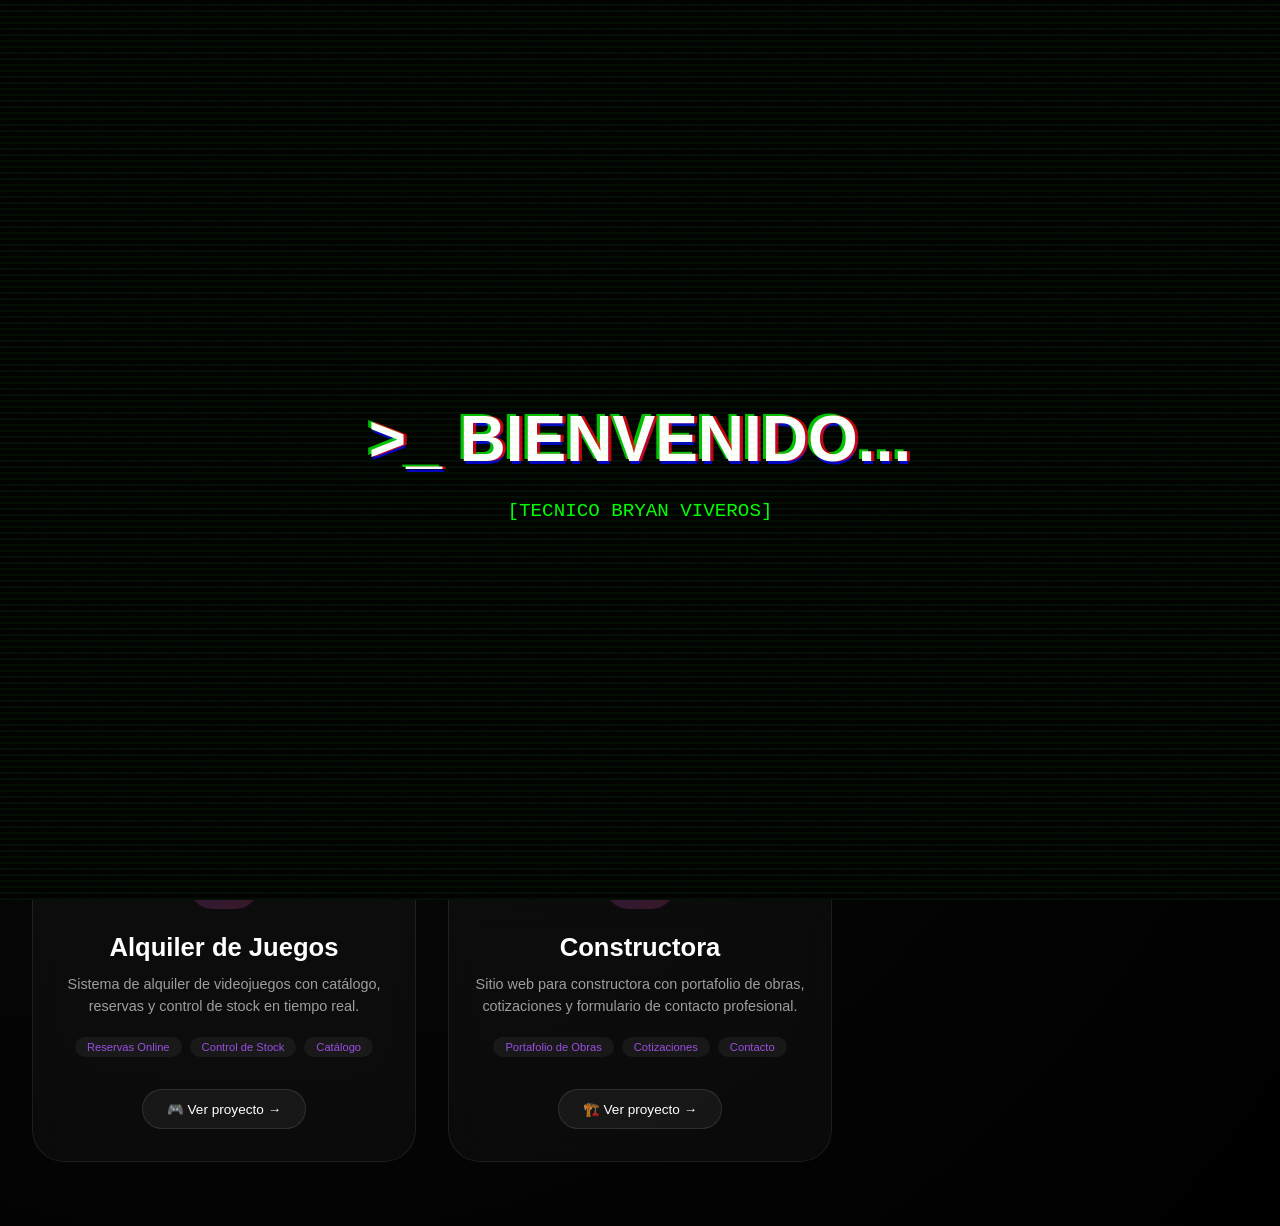
<file: index.html>
<!DOCTYPE html>
<html lang="es">
<head>
    <meta charset="UTF-8">
    <meta name="viewport" content="width=device-width, initial-scale=1.0, user-scalable=no, viewport-fit=cover">
    <title>Portafolio - Bryan Viveros</title>
    <style>
        * {
            margin: 0;
            padding: 0;
            box-sizing: border-box;
        }

        body {
            font-family: -apple-system, BlinkMacSystemFont, 'Segoe UI', 'Helvetica Neue', sans-serif;
            background: radial-gradient(circle at 20% 30%, #0a0a0a, #000000);
            min-height: 100vh;
            overflow-x: hidden;
        }

        /* ========== INTRO GLITCH ========== */
        .intro {
            position: fixed;
            top: 0;
            left: 0;
            width: 100%;
            height: 100%;
            background: black;
            display: flex;
            justify-content: center;
            align-items: center;
            z-index: 1000;
            flex-direction: column;
            gap: 1.5rem;
        }

        .glitch-text {
            font-size: clamp(1.8rem, 8vw, 4rem);
            font-weight: bold;
            color: white;
            text-align: center;
            padding: 0 1rem;
            text-shadow: 0.05em 0 0 rgba(255, 0, 0, 0.75),
                        -0.05em -0.025em 0 rgba(0, 255, 0, 0.75),
                        0.025em 0.05em 0 rgba(0, 0, 255, 0.75);
            animation: glitch 0.3s infinite;
        }

        @keyframes glitch {
            0% { transform: skew(0deg, 0deg); }
            20% { transform: skew(2deg, 1deg); }
            40% { transform: skew(-2deg, -1deg); }
            60% { transform: skew(1deg, -1deg); }
            80% { transform: skew(-1deg, 1deg); }
            100% { transform: skew(0deg, 0deg); }
        }

        .static {
            position: absolute;
            top: 0;
            left: 0;
            width: 100%;
            height: 100%;
            background: repeating-linear-gradient(0deg, rgba(0, 255, 0, 0.05) 0px, rgba(0, 255, 0, 0.05) 2px, transparent 2px, transparent 6px);
            pointer-events: none;
            z-index: 2;
            animation: flicker 0.2s infinite;
        }

        @keyframes flicker {
            0% { opacity: 0.3; }
            100% { opacity: 0.6; }
        }

        .noise::before {
            content: "";
            position: absolute;
            top: 0;
            left: 0;
            width: 100%;
            height: 100%;
            background-image: url('[data-uri]');
            background-repeat: repeat;
            background-size: 150px;
            opacity: 0.2;
            pointer-events: none;
            z-index: 1;
        }

        /* ========== FONDO ESPACIAL ========== */
        .space-bg {
            position: fixed;
            top: 0;
            left: 0;
            width: 100%;
            height: 100%;
            z-index: 0;
            overflow: hidden;
        }

        .nebula {
            position: absolute;
            width: 60%;
            height: 60%;
            background: radial-gradient(circle, rgba(168,85,247,0.15), transparent);
            border-radius: 50%;
            filter: blur(80px);
            animation: nebulaDrift 20s infinite alternate;
        }

        @keyframes nebulaDrift {
            0% { transform: translate(0%, 0%) scale(1); }
            100% { transform: translate(10%, 10%) scale(1.2); }
        }

        /* ========== PORTAFOLIO WRAPPER ========== */
        .portfolio-wrapper {
            position: relative;
            z-index: 2;
            max-width: 1400px;
            margin: 0 auto;
            padding: 4rem 2rem;
            min-height: 100vh;
            display: flex;
            flex-direction: column;
            justify-content: center;
        }

        .hero-section {
            text-align: center;
            margin-bottom: 4rem;
        }

        .chip {
            display: inline-block;
            padding: 0.4rem 1rem;
            background: rgba(255,255,255,0.05);
            backdrop-filter: blur(10px);
            border: 1px solid rgba(255,255,255,0.1);
            border-radius: 30px;
            font-size: 0.75rem;
            color: #a855f7;
            letter-spacing: 1px;
            margin-bottom: 1.5rem;
        }

        .hero-section h1 {
            font-size: clamp(2rem, 6vw, 4rem);
            font-weight: 700;
            background: linear-gradient(135deg, #fff, #a855f7, #ec4899, #fff);
            background-size: 300% 300%;
            -webkit-background-clip: text;
            background-clip: text;
            color: transparent;
            animation: gradientFlow 4s ease infinite;
            margin-bottom: 1rem;
        }

        @keyframes gradientFlow {
            0%, 100% { background-position: 0% 50%; }
            50% { background-position: 100% 50%; }
        }

        .hero-section p {
            font-size: clamp(1rem, 3vw, 1.2rem);
            color: rgba(255,255,255,0.6);
            max-width: 600px;
            margin: 0 auto;
        }

        /* ========== GRID DE PROYECTOS ========== */
        .projects-grid {
            display: grid;
            grid-template-columns: repeat(auto-fit, minmax(320px, 1fr));
            gap: 2rem;
            perspective: 1200px;
        }

        /* ========== TARJETAS ========== */
        .project-card {
            position: relative;
            background: rgba(255, 255, 255, 0.03);
            backdrop-filter: blur(20px);
            border-radius: 32px;
            padding: 2rem 1.5rem;
            transition: all 0.5s cubic-bezier(0.23, 1, 0.32, 1);
            border: 1px solid rgba(255, 255, 255, 0.08);
            overflow: hidden;
        }

        .project-card::before {
            content: '';
            position: absolute;
            top: var(--mouse-y, 50%);
            left: var(--mouse-x, 50%);
            width: 150%;
            height: 150%;
            background: radial-gradient(circle at center, rgba(168,85,247,0.15), transparent 70%);
            transform: translate(-50%, -50%);
            opacity: 0;
            transition: opacity 0.3s;
            pointer-events: none;
        }

        .project-card:hover::before {
            opacity: 1;
        }

        .project-card::after {
            content: '';
            position: absolute;
            inset: 0;
            border-radius: 32px;
            padding: 1.5px;
            background: linear-gradient(135deg, rgba(168,85,247,0.5), rgba(236,72,153,0.5), rgba(59,130,246,0.5));
            mask: linear-gradient(#fff 0 0) content-box, linear-gradient(#fff 0 0);
            -webkit-mask: linear-gradient(#fff 0 0) content-box, linear-gradient(#fff 0 0);
            -webkit-mask-composite: xor;
            mask-composite: exclude;
            opacity: 0;
            transition: opacity 0.4s;
        }

        .project-card:hover::after {
            opacity: 1;
        }

        .project-card:hover {
            transform: translateY(-12px) scale(1.02);
            border-color: rgba(168,85,247,0.3);
            box-shadow: 0 30px 50px rgba(0,0,0,0.4);
        }

        .card-icon-wrapper {
            position: relative;
            width: 70px;
            height: 70px;
            margin: 0 auto 1.5rem;
            display: flex;
            align-items: center;
            justify-content: center;
            background: linear-gradient(135deg, rgba(168,85,247,0.2), rgba(236,72,153,0.2));
            border-radius: 24px;
            transition: all 0.4s;
        }

        .card-icon {
            font-size: 2.5rem;
            transition: all 0.4s cubic-bezier(0.34, 1.2, 0.64, 1);
        }

        .project-card:hover .card-icon {
            transform: scale(1.2) translateY(-5px);
        }

        .project-card:hover .card-icon-wrapper {
            background: linear-gradient(135deg, rgba(168,85,247,0.4), rgba(236,72,153,0.4));
            transform: rotate(8deg) scale(1.05);
        }

        .card-title {
            font-size: 1.6rem;
            font-weight: 600;
            color: white;
            text-align: center;
            margin-bottom: 0.75rem;
        }

        .card-description {
            font-size: 0.9rem;
            color: rgba(255,255,255,0.6);
            text-align: center;
            line-height: 1.5;
            margin-bottom: 1.2rem;
        }

        .tech-stack {
            display: flex;
            flex-wrap: wrap;
            gap: 0.5rem;
            justify-content: center;
            margin-bottom: 1.5rem;
        }

        .tech-badge {
            background: rgba(255,255,255,0.05);
            padding: 0.25rem 0.75rem;
            border-radius: 20px;
            font-size: 0.7rem;
            color: rgba(168,85,247,0.9);
            font-weight: 500;
            transition: all 0.3s;
        }

        .project-card:hover .tech-badge {
            background: rgba(168,85,247,0.2);
            transform: translateY(-2px);
        }

        .card-link {
            display: inline-flex;
            align-items: center;
            justify-content: center;
            gap: 0.5rem;
            padding: 0.7rem 1.5rem;
            background: rgba(255,255,255,0.05);
            border: 1px solid rgba(255,255,255,0.1);
            border-radius: 40px;
            color: white;
            text-decoration: none;
            font-size: 0.85rem;
            font-weight: 500;
            transition: all 0.3s;
            margin-top: 0.5rem;
            cursor: pointer;
            font-family: inherit;
            width: auto;
            min-width: 140px;
        }

        .card-link:hover {
            background: #a855f7;
            border-color: #a855f7;
            gap: 0.8rem;
            box-shadow: 0 5px 20px rgba(168,85,247,0.3);
        }

        @media (max-width: 768px) {
            .portfolio-wrapper {
                padding: 2rem 1rem;
            }
            .projects-grid {
                gap: 1.2rem;
                grid-template-columns: 1fr;
            }
            .project-card {
                padding: 1.5rem;
            }
            .card-title {
                font-size: 1.3rem;
            }
            .card-icon-wrapper {
                width: 55px;
                height: 55px;
            }
            .card-icon {
                font-size: 2rem;
            }
        }

        @keyframes floatIn {
            from {
                opacity: 0;
                transform: translateY(60px) rotateX(-10deg);
            }
            to {
                opacity: 1;
                transform: translateY(0) rotateX(0);
            }
        }

        .project-card {
            animation: floatIn 0.7s ease backwards;
        }
        .project-card:nth-child(1) { animation-delay: 0.05s; }
        .project-card:nth-child(2) { animation-delay: 0.15s; }
        .project-card:nth-child(3) { animation-delay: 0.25s; }
        .project-card:nth-child(4) { animation-delay: 0.35s; }
        .project-card:nth-child(5) { animation-delay: 0.45s; }





        .project-card::after {
    content: '';
    position: absolute;
    inset: 0;
    border-radius: 32px;
    padding: 1.5px;
    background: linear-gradient(
        135deg,
        rgba(168,85,247,0.5),
        rgba(236,72,153,0.5),
        rgba(59,130,246,0.5)
    );
    mask: linear-gradient(#fff 0 0) content-box, linear-gradient(#fff 0 0);
    -webkit-mask: linear-gradient(#fff 0 0) content-box, linear-gradient(#fff 0 0);
    -webkit-mask-composite: xor;
    mask-composite: exclude;
    opacity: 0;
    transition: opacity 0.4s;
    pointer-events: none; /* ← ESTA LÍNEA ES LA CLAVE */
}
    </style>
</head>
<body>

<div class="space-bg">
    <div class="nebula" style="top: -20%; left: -10%; background: radial-gradient(circle, rgba(168,85,247,0.2), transparent);"></div>
    <div class="nebula" style="bottom: -20%; right: -10%; background: radial-gradient(circle, rgba(236,72,153,0.15), transparent);"></div>
    <div class="nebula" style="top: 40%; right: 20%; background: radial-gradient(circle, rgba(59,130,246,0.1), transparent);"></div>
</div>

<!-- INTRO GLITCH -->
<div class="intro" id="introScreen">
    <div class="static"></div>
    <div class="noise"></div>
    <div class="glitch-text">>_ BIENVENIDO...</div>
    <div style="color: #0f0; font-family: monospace; font-size: clamp(0.8rem, 4vw, 1.2rem); text-align: center;">[TECNICO BRYAN VIVEROS]</div>
</div>

<!-- SECCIÓN DE PROYECTOS -->
<div class="portfolio-wrapper" id="portfolioContent">
    <div class="hero-section">
        <span class="chip">✦ MIS PROYECTOS ✦</span>
        <h1>⚡ AQUI TE ENSEÑO VARIOS DE MIS PROYECTOS ⚡</h1>
        <p>Conoce los sitios web que he desarrollado para diferentes rubros</p>
    </div>

    <div class="projects-grid">
        
        <!-- Proyecto 1: Barbería -->
        <div class="project-card">
            <div class="card-icon-wrapper">
                <div class="card-icon">✂️</div>
            </div>
            <div class="card-title">Barbería</div>
            <div class="card-description">
                Sitio web para barbería con sistema de turnos online, galería de cortes y contacto directo por WhatsApp.
            </div>
            <div class="tech-stack">
                <span class="tech-badge">Turnos Online</span>
                <span class="tech-badge">WhatsApp API</span>
                <span class="tech-badge">Galería</span>
            </div>
            <div style="text-align: center;">
                <a href="barberia/barberia.html" target="_blank" class="card-link">
    ✂️ Ver proyecto →
</a>
            </div>
        </div>

        <!-- Proyecto 2: Clínica Veterinaria -->
        <div class="project-card">
            <div class="card-icon-wrapper">
                <div class="card-icon">🐾</div>
            </div>
            <div class="card-title">Clínica Veterinaria</div>
            <div class="card-description">
                Plataforma para clínica veterinaria con gestión de mascotas, historial médico y recordatorios de vacunas.
            </div>
            <div class="tech-stack">
                <span class="tech-badge">Gestión de Pacientes</span>
                <span class="tech-badge">Recordatorios</span>
                <span class="tech-badge">Historial Médico</span>
            </div>
            <div style="text-align: center;">
                <button onclick="window.open('veterinaria.html', '_blank')" class="card-link">🐾 Ver proyecto →</button>
            </div>
        </div>

        <!-- Proyecto 3: Mueblería -->
        <div class="project-card">
            <div class="card-icon-wrapper">
                <div class="card-icon">🪑</div>
            </div>
            <div class="card-title">Mueblería</div>
            <div class="card-description">
                Catálogo digital de muebles con filtros por categoría, cotizador en línea y envío a domicilio.
            </div>
            <div class="tech-stack">
                <span class="tech-badge">Catálogo</span>
                <span class="tech-badge">Cotizador</span>
                <span class="tech-badge">Envíos</span>
            </div>
            <div style="text-align: center;">
                <a href="muebleria/muebleria.html" target="_blank" class="card-link">
    ✂️ Ver proyecto →
</a>
            </div>
        </div>

        <!-- Proyecto 4: Alquiler de Juegos -->
        <div class="project-card">
            <div class="card-icon-wrapper">
                <div class="card-icon">🎮</div>
            </div>
            <div class="card-title">Alquiler de Juegos</div>
            <div class="card-description">
                Sistema de alquiler de videojuegos con catálogo, reservas y control de stock en tiempo real.
            </div>
            <div class="tech-stack">
                <span class="tech-badge">Reservas Online</span>
                <span class="tech-badge">Control de Stock</span>
                <span class="tech-badge">Catálogo</span>
            </div>
            <div style="text-align: center;">
                <button onclick="window.open('alquiler-juegos.html', '_blank')" class="card-link">🎮 Ver proyecto →</button>
            </div>
        </div>

        <!-- Proyecto 5: Constructora -->
        <div class="project-card">
            <div class="card-icon-wrapper">
                <div class="card-icon">🏗️</div>
            </div>
            <div class="card-title">Constructora</div>
            <div class="card-description">
                Sitio web para constructora con portafolio de obras, cotizaciones y formulario de contacto profesional.
            </div>
            <div class="tech-stack">
                <span class="tech-badge">Portafolio de Obras</span>
                <span class="tech-badge">Cotizaciones</span>
                <span class="tech-badge">Contacto</span>
            </div>
            <div style="text-align: center;">
                <button onclick="window.open('constructora.html', '_blank')" class="card-link">🏗️ Ver proyecto →</button>
            </div>
        </div>

    </div>
</div>

<script>
    // Ocultar intro y mostrar portafolio
    window.addEventListener('load', () => {
        setTimeout(() => {
            const intro = document.getElementById('introScreen');
            const portfolio = document.getElementById('portfolioContent');
            
            intro.style.transition = 'opacity 0.8s ease';
            intro.style.opacity = '0';
            
            setTimeout(() => {
                intro.style.display = 'none';
                portfolio.style.opacity = '1';
            }, 800);
        }, 2500);
    });

    // Efecto de luz que sigue al mouse en las tarjetas
    const projectCards = document.querySelectorAll('.project-card');
    
    projectCards.forEach(card => {
        card.addEventListener('mousemove', (e) => {
            const rect = card.getBoundingClientRect();
            const x = e.clientX - rect.left;
            const y = e.clientY - rect.top;
            card.style.setProperty('--mouse-x', `${x}px`);
            card.style.setProperty('--mouse-y', `${y}px`);
        });
    });

    // Animación de entrada con scroll
    const observerOptions = {
        threshold: 0.1,
        rootMargin: '0px 0px -50px 0px'
    };
    
    const observer = new IntersectionObserver((entries) => {
        entries.forEach(entry => {
            if (entry.isIntersecting) {
                entry.target.style.opacity = '1';
                entry.target.style.transform = 'translateY(0)';
            }
        });
    }, observerOptions);
    
    document.querySelectorAll('.project-card').forEach(card => {
        card.style.opacity = '0';
        card.style.transform = 'translateY(40px)';
        card.style.transition = 'all 0.6s ease';
        observer.observe(card);
    });
</script>

</body>
</html>
</file>
